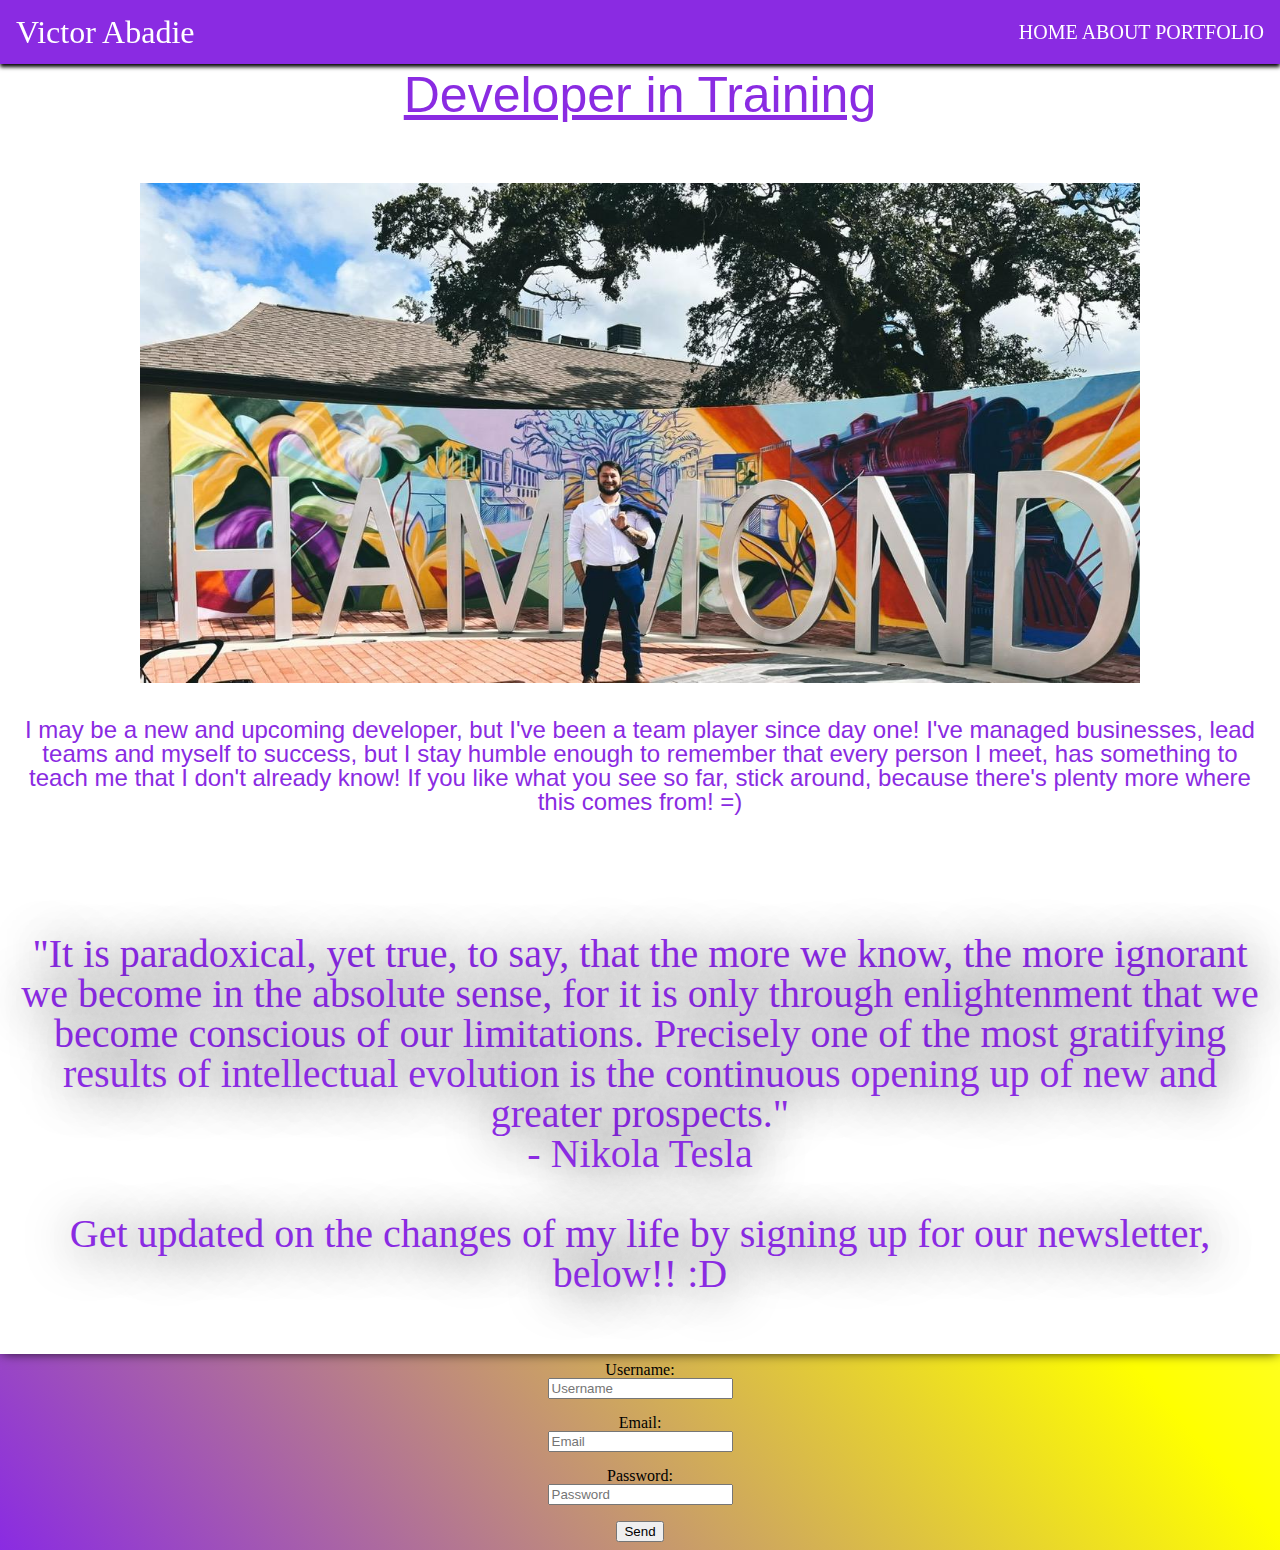
<file: index.html>
<!DOCTYPE html>
<html lang="en">
  <head>
    <meta charset="UTF-8" />
    <meta name="viewport" content="width=device-width, initial-scale=1.0" />
    <title>Victor Abadie Portfolio Page</title>
    <link rel="stylesheet" href="style.css" />
    <script src="javascript.js"></script>
  </head>
  <body>
      <header>
        <span class="name">Victor Abadie</span>
    <nav class="HAPlinks">
        <a href="index.html">HOME</a>
        <a href="about.html">ABOUT</a>
        <a href="portfolio.html">PORTFOLIO</a>
    </nav>

</header>

    <main>
        <h1 style="text-align: center; padding: 30px; text-decoration: underline;">Developer in Training</h1>
<div class="container">
  <img src="Images/Victor1.jpg" alt="" class="mainphoto">
</div>


        <h2 style="text-align: center; padding-top: 15px ;">I may be a new and upcoming developer, but I've been a team player since day one! I've managed businesses, lead teams and myself to success, but I stay humble enough to remember that every person I meet, has something to teach me that I don't already know! If you like what you see so far, stick around, because there's plenty more where this comes from! =)</h2>
        <h3 class="quote">
            "It is paradoxical, yet true, to say, that the more we know, the more ignorant we become in the absolute sense, for it is only through enlightenment that we become conscious of our limitations. Precisely one of the most gratifying results of intellectual evolution is the continuous opening up of new and greater prospects."
            <br>
            - Nikola Tesla
            <br>

            <p class="updates">Get updated on the changes of my life by signing up for our newsletter, below!! :D</p>

        </h3>
    </main>

    <footer>
      <form action="my-form">
        <div class="form-boxes">
          <label for="username">Username:</label>
          <input type="text" id="username" name="username" placeholder="Username">
        </div>
        <div class="form-boxes"> 
          <label for="email">Email:</label>
          <input type="email" id="email" name="email" placeholder="Email" required>
        </div>
        <div class="form-boxes">
          <label for="password">Password:</label>
          <input type="password" id="pass" name="pass" placeholder="Password" required>
        </div>
        <div class="form-boxes">
          <button id="SendB">Send</button>
        </div>
      </form>
    </footer>

  </body>
</html>
</file>
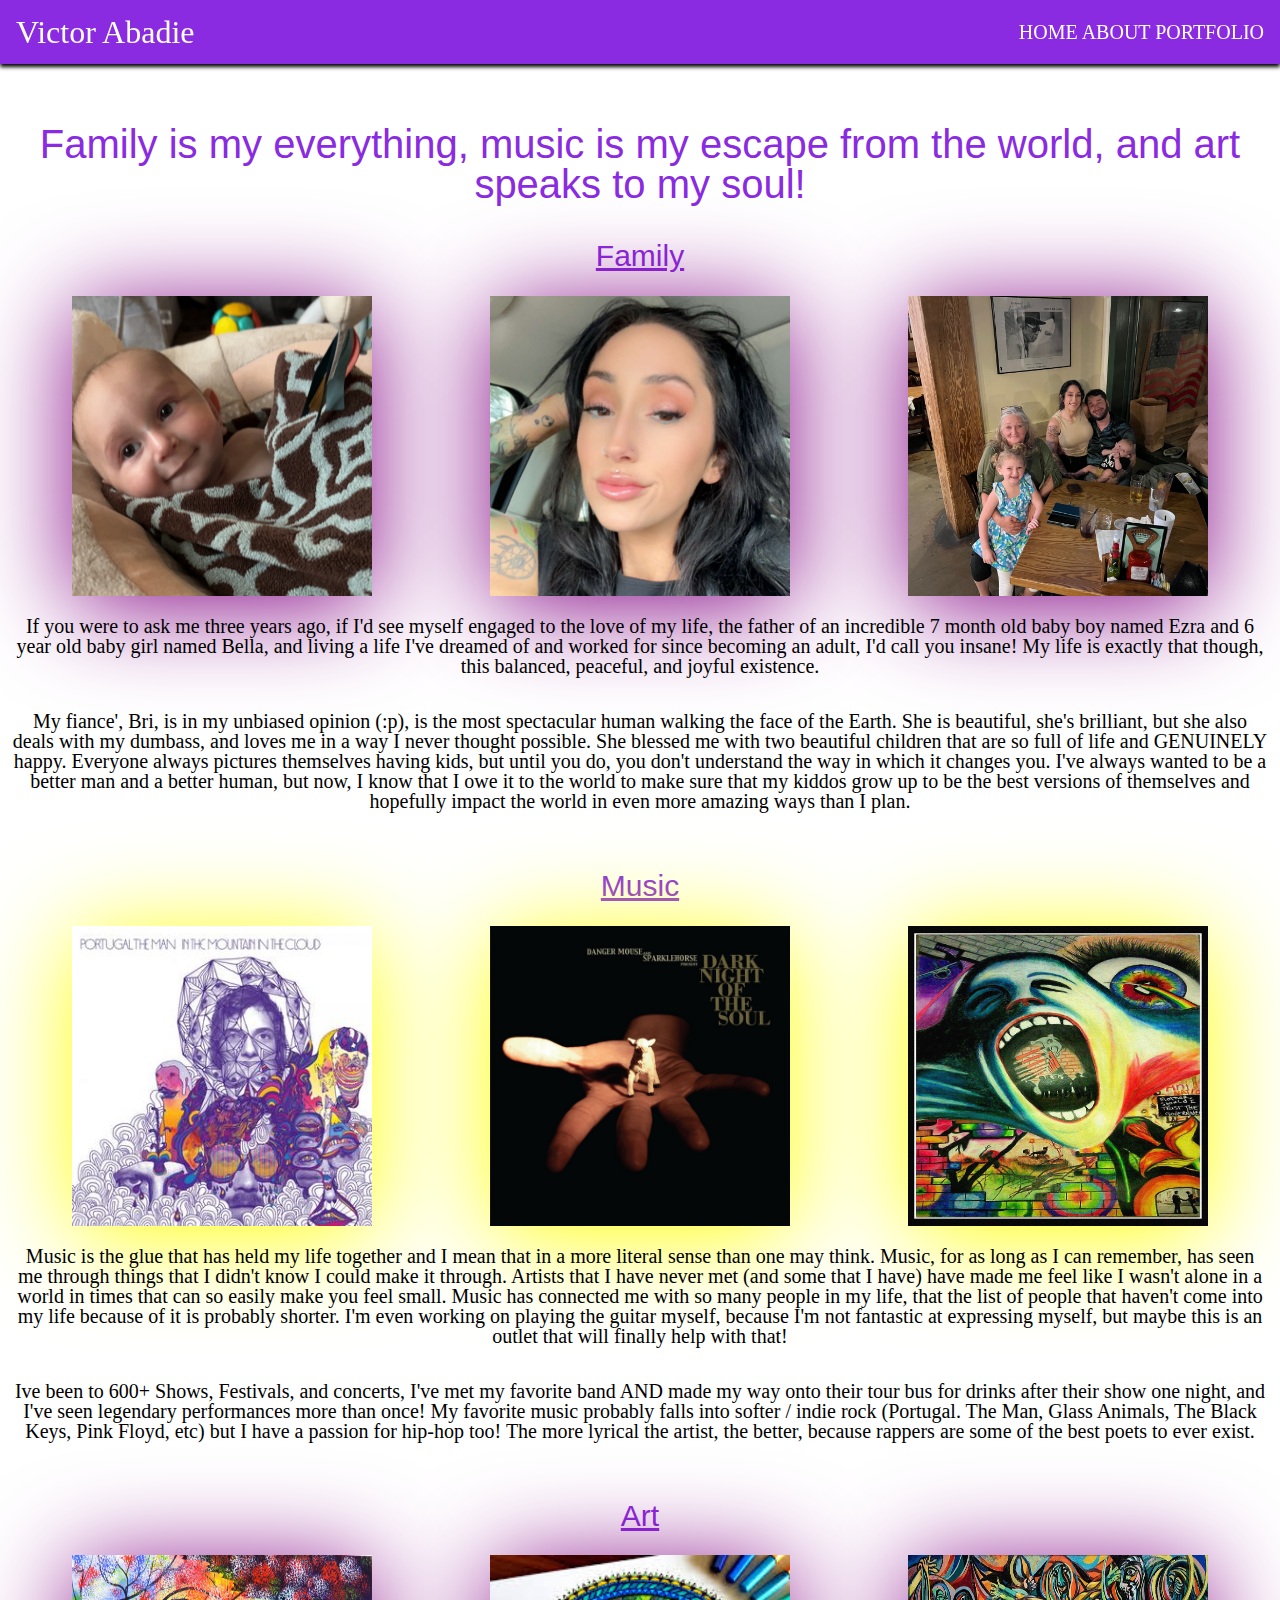
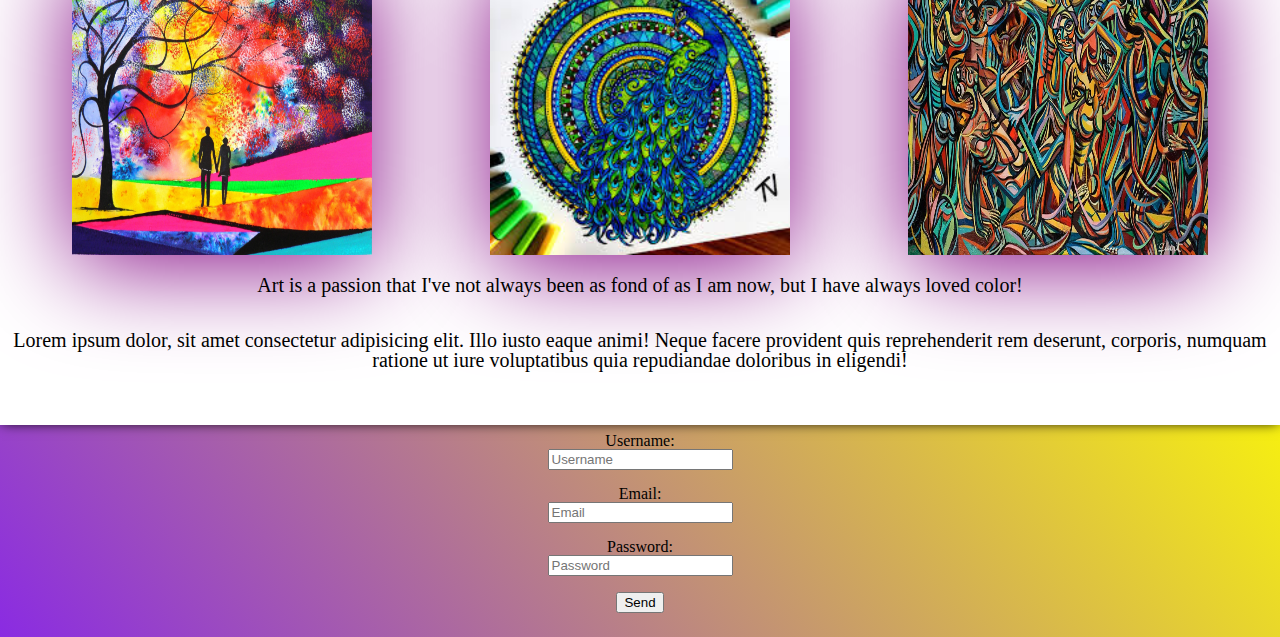
<file: about.html>
Images/<!DOCTYPE html>
<html lang="en">
  <head>
    <meta charset="UTF-8" />
    <meta name="viewport" content="width=device-width, initial-scale=1.0" />
    <title>About Me</title>
    <link rel="stylesheet" href="style.css" />
  
</head>
 
<body>
     
    <header>
      
    <span class="name">Victor Abadie</span>
        <nav class="HAPlinks">
            <a href="index.html">HOME</a>
            <a href="about.html">ABOUT</a>
            <a href="portfolio.html">PORTFOLIO</a>
    </nav>

</header>

    <main>

        <h1 style="font-size: 30px; text-align: center; font-size: 40px; padding-top: 75px;">
            Family is my everything, music is my escape from the world, and art speaks to my soul! 
        </h1>
        
        <section>
            <h2 style=" font-size: 30px; padding-top: 10px; text-align: center; text-decoration: underline;">Family</h2>
            <div class="container">
                <img class="Photos" src="Images/Ezra1.jpg" alt="Ezra">
            <img class="Photos" src="Images/Bri1.png" alt="LOML">
            <img class="Photos" src="Images/Family1.jpg" alt="Fam">
            </div>
            <p class="projecttext">If you were to ask me three years ago, if I'd see myself engaged to the love of my life, the father of an incredible 7 month old baby boy named Ezra and 6 year old baby girl named Bella, and living a life I've dreamed of and worked for since becoming an adult, I'd call you insane! My life is exactly that though, this balanced, peaceful, and joyful existence. </p>
            <p class="projecttext">My fiance', Bri, is in my unbiased opinion (:p), is the most spectacular human walking the face of the Earth. She is beautiful, she's brilliant, but she also deals with my dumbass, and loves me in a way I never thought possible. She blessed me with two beautiful children that are so full of life and GENUINELY happy. Everyone always pictures themselves having kids, but until you do, you don't understand the way in which it changes you. I've always wanted to be a better man and a better human, but now, I know that I owe it to the world to make sure that my kiddos grow up to be the best versions of themselves and hopefully impact the world in even more amazing ways than I plan.  </p>
        </section>
        
        <section>
            <h2 style=" font-size: 30px; padding-top: 20px; text-align: center; text-decoration: underline;">Music</h2>
<div class="container">
    <img class="Albums" src="Images/PTM.jpg" alt="Portugal The Man">
    <img class="Albums" src="Images/DM.jpg" alt="Dangermouse">
    <img class="Albums" src="Images/PF.webp" alt="Pink Floyd Poster">
</div>
            <p class="projecttext">Music is the glue that has held my life together and I mean that in a more literal sense than one may think. Music, for as long as I can remember, has seen me through things that I didn't know I could make it through. Artists that I have never met (and some that I have) have made me feel like I wasn't alone in a world in times that can so easily make you feel small. Music has connected me with so many people in my life, that the list of people that haven't come into my life because of it is probably shorter. I'm even working on playing the guitar myself, because I'm not fantastic at expressing myself, but maybe this is an outlet that will finally help with that!  </p>
            <p class="projecttext">Ive been to 600+ Shows, Festivals, and concerts, I've met my favorite band AND made my way onto their tour bus for drinks after their show one night, and I've seen legendary performances more than once! My favorite music probably falls into softer / indie rock (Portugal. The Man, Glass Animals, The Black Keys, Pink Floyd, etc) but I have a passion for hip-hop too! The more lyrical the artist, the better, because rappers are some of the best poets to ever exist.</p>
        </section>

        <section>
            <h2 style=" font-size: 30px; padding-top: 20px; text-align: center; text-decoration: underline;">Art</h2>
<div class="container">
    <img class="VibrantArt" src="Images/VibrantArt.webp" alt="VibrantArt" width="2577" height="1796">
    <img class="VibrantArt" src="Images/VibrantArt2.jpg" alt="VibrantArt2">
    <img class="VibrantArt" src="Images/VibrantArt3.webp" alt="VibrantArt3"> 
</div>
            <p class="projecttext">Art is a passion that I've not always been as fond of as I am now, but I have always loved color!</p>
            <p class="projecttext">Lorem ipsum dolor, sit amet consectetur adipisicing elit. Illo iusto eaque animi! Neque facere provident quis reprehenderit rem deserunt, corporis, numquam ratione ut iure voluptatibus quia repudiandae doloribus in eligendi!</p>
        </section>

        
    
    
    </main>

    <footer>
        <form action="my-form">
          <div class="form-boxes">
            <label for="username">Username:</label>
            <input type="text" id="username" name="username" placeholder="Username">
          </div>
          <div class="form-boxes"> 
            <label for="email">Email:</label>
            <input type="email" id="email" name="email" placeholder="Email" required>
          </div>
          <div class="form-boxes">
            <label for="password">Password:</label>
            <input type="password" id="pass" name="pass" placeholder="Password" required>
          </div>
          <div class="form-boxes">
            <button id="SendB">Send</button>
          </div>
        </form>
      </footer>

  </body>
</html>
</file>
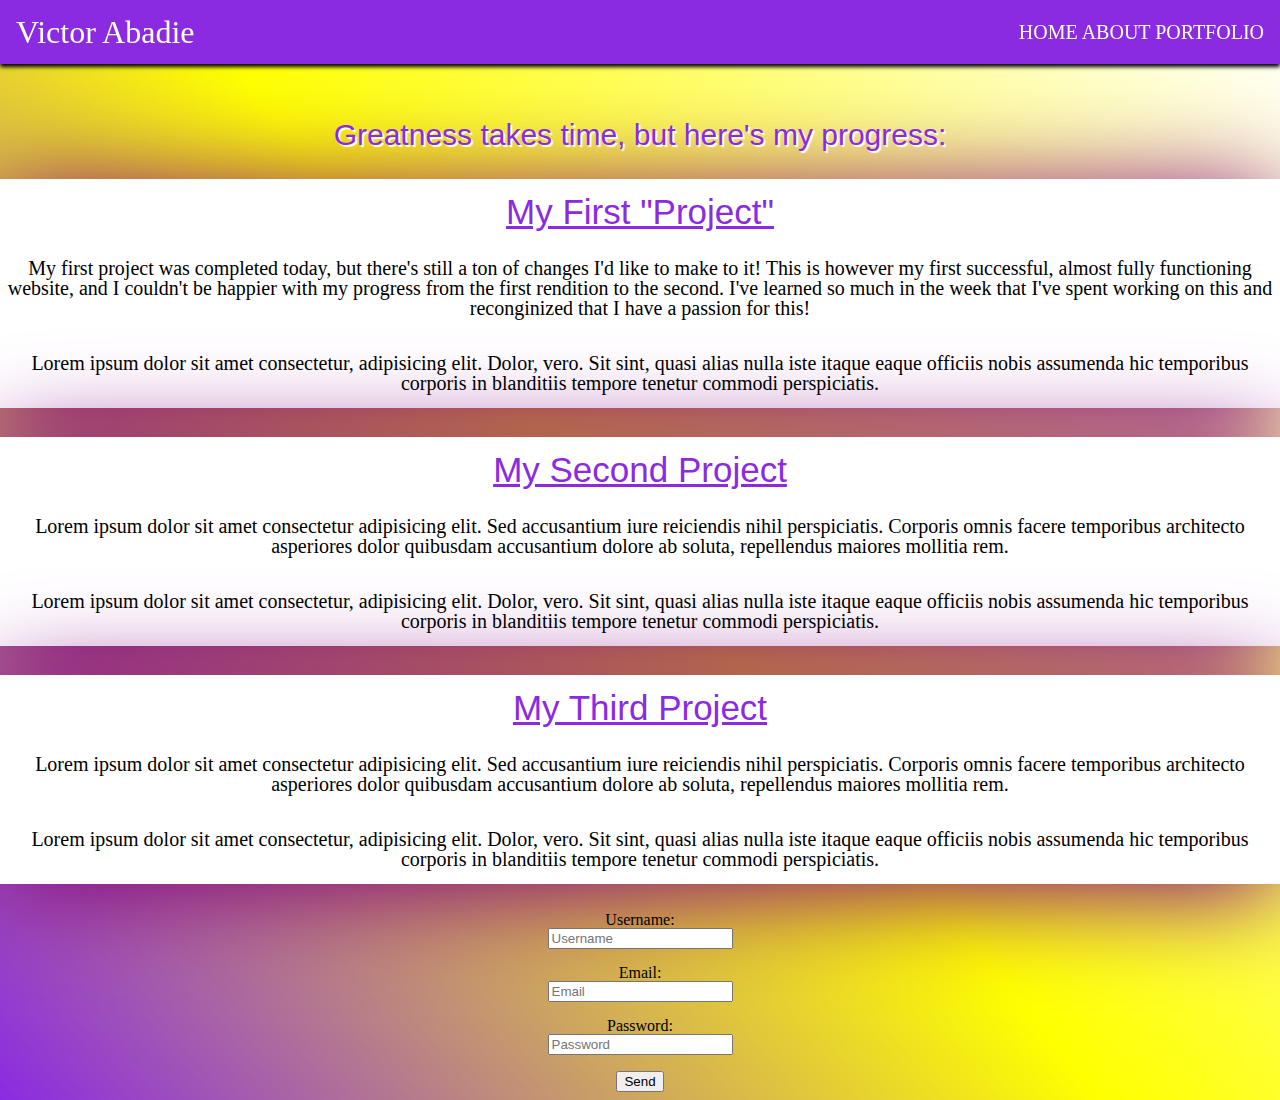
<file: portfolio.html>
<!DOCTYPE html>
<html lang="en">
  <head>
    <meta charset="UTF-8" />
    <meta name="viewport" content="width=device-width, initial-scale=1.0" />
    <title>Portfolio Page</title>
    <link rel="stylesheet" href="style.css" />
  </head>
  <body>
    <header class="header">
      <span class="name">Victor Abadie</span>
      <nav class="HAPlinks">
        <a href="index.html">HOME</a>
        <a href="about.html">ABOUT</a>
        <a href="portfolio.html">PORTFOLIO</a>
      </nav>
    </header>

    <h1 style="font-size: 30px; text-align: center; padding-top: 100px;">Greatness takes time, but here's my progress:</h1>

    <section class="projects">
        <h2 class="projectstitle">My First "Project"</h2>
        <p class="projecttext">My first project was completed today, but there's still a ton of changes I'd like to make to it! This is however my first successful, almost fully functioning website, and I couldn't be happier with my progress from the first rendition to the second. I've learned so much in the week that I've spent working on this and reconginized that I have a passion for this!</p>
        <p class="projecttext">Lorem ipsum dolor sit amet consectetur, adipisicing elit. Dolor, vero. Sit sint, quasi alias nulla iste itaque eaque officiis nobis assumenda hic temporibus corporis in blanditiis tempore tenetur commodi perspiciatis.</p>
    </section>

    <section class="projects">
        <h2 class="projectstitle">My Second Project</h2>
        <p class="projecttext">Lorem ipsum dolor sit amet consectetur adipisicing elit. Sed accusantium iure reiciendis nihil perspiciatis. Corporis omnis facere temporibus architecto asperiores dolor quibusdam accusantium dolore ab soluta, repellendus maiores mollitia rem.</p>
        <p class="projecttext">Lorem ipsum dolor sit amet consectetur, adipisicing elit. Dolor, vero. Sit sint, quasi alias nulla iste itaque eaque officiis nobis assumenda hic temporibus corporis in blanditiis tempore tenetur commodi perspiciatis.</p>
    </section>

    <section class="projects">
        <h2 class="projectstitle">My Third Project</h2>
        <p class="projecttext">Lorem ipsum dolor sit amet consectetur adipisicing elit. Sed accusantium iure reiciendis nihil perspiciatis. Corporis omnis facere temporibus architecto asperiores dolor quibusdam accusantium dolore ab soluta, repellendus maiores mollitia rem.</p>
        <p class="projecttext">Lorem ipsum dolor sit amet consectetur, adipisicing elit. Dolor, vero. Sit sint, quasi alias nulla iste itaque eaque officiis nobis assumenda hic temporibus corporis in blanditiis tempore tenetur commodi perspiciatis.</p>
    </section>

    <footer>
      <form action="my-form">
        <div class="form-boxes">
          <label for="username">Username:</label>
          <input type="text" id="username" name="username" placeholder="Username">
        </div>
        <div class="form-boxes"> 
          <label for="email">Email:</label>
          <input type="email" id="email" name="email" placeholder="Email" required>
        </div>
        <div class="form-boxes">
          <label for="password">Password:</label>
          <input type="password" id="pass" name="pass" placeholder="Password" required>
        </div>
        <div class="form-boxes">
          <button id="SendB">Send</button>
        </div>
      </form>
    </footer>

  </body>
</html>
</file>
<file: style.css>
* {
  box-sizing: border-box;
}
html, body, div, img {
  margin: 0;
  padding: 0;
  border: 0;
  font-size: 100%;
  font: inherit;
  vertical-align: baseline;
}
body {
  line-height: 1;
}


html {
    background: linear-gradient(50deg, blueviolet, yellow, white);
  }
  
  /* body {
  margin-left: 20vw;
  margin-right: 20vw;} */
  
  h1,h2 {
    font-weight: 300;
    font-family: "Lucida Sans", "Lucida Sans Regular", "Lucida Grande",
      "Lucida Sans Unicode", Geneva, Verdana, sans-serif;
  
  }
  
  h1 {
    font-size: 50px;
    color: blueviolet ;
    text-shadow: 2px 2px 1px white;
  }
  
  h2 {
    font-size: 1.5em;
    color: blueviolet;
    text-shadow: 2px 2px 1px white;
  }
  
  .quote {
    font-family: cursive;
    font-weight: 100;
    color: blueviolet;
    text-shadow: 4px 4px 50px black;
    font-size: 2.5em;
    text-align: center;
    margin-top: 3em;
  }
  
  header {
    position: fixed;
    top: 0;
    left: 0;
    width: 100%;
      display: flex;
      align-items: center;
      justify-content: space-between;
      background-color: blueviolet;
      padding: 1em;
      box-shadow: 0 2.5px 4px;
      
  }
  
  .HAPlinks {
        font-size: 1.25em;
  }
  
  .HAPlinks a {
    text-decoration: none;
    color: white;
  }

  a:hover {background-color: white;}

  .mainphoto {
    display: flex;
    width: 1000px;
    height: 500px;
    justify-content: center;
    justify-content: space-around;
  }
  
  .name {
    font-size: 2em;
    color:  white;
  }
  
  main {
    background-color: white;
    display: block;
    box-shadow: 0 0 12px -2px;
    min-height: 50vh;
    padding-top: .5vw;
    padding-left: 1vw;
    padding-right: 1vw;
    padding-bottom: 20px;
  }
  
  .Photos {
    width: 300px;
    height: 300px;
    box-shadow: 0 10px 100px -2px purple;
  }
 
 
  .Albums {
    width: 300px;
    height: 300px;
    box-shadow: 0 10px 100px -2px yellow;
  }
 
  .VibrantArt {
    width: 300px;
    height: 300px;
    box-shadow: 0 10px 100px -2px purple;
  }
  


  .projects {
    background-color: white;
    box-shadow: 0 10px 100px -2px purple;
  }

  .projectstitle {
    font-size: 35px;
    text-align: center;
    text-decoration: underline;
    padding-top: 15px;
  }

  .projecttext {
    font-size: 20px;
    font-family: cursive;
    text-align: center;
    padding-bottom: 15px;
  }



  .container {
    display: flex;
    flex-wrap: wrap;
    justify-content: center;
    justify-content: space-around;
  }

  .updates {
    color: blueviolet
  }

/* footer { 
   max-width: 1000px;
} */

.form-boxes {
  display: flex;
  justify-content: space-around;
  flex-direction: column;
  padding: 0.5rem 0;
  align-items: center;
}

/* .form-boxes label {
} */


/***************** Media Queries *******************/

/* Mobile Screens Practice */
/* basically removes extra text above boxes and leaves only text inside below 500px */
@media screen and (max-width: 500px) {
  .form-boxes label {
display: block;
display: none;
  }
}

/* @media screen and (max-width: 1000px) {
  .form-boxes {
    flex-direction: row;
  }

  .form-boxes label {
    flex-basis: 29rem;
    flex-shrink: 0;
    flex-grow: 0;
  }

  .form-boxes button {
    flex-basis: 29rem;
  }
} */
</file>
